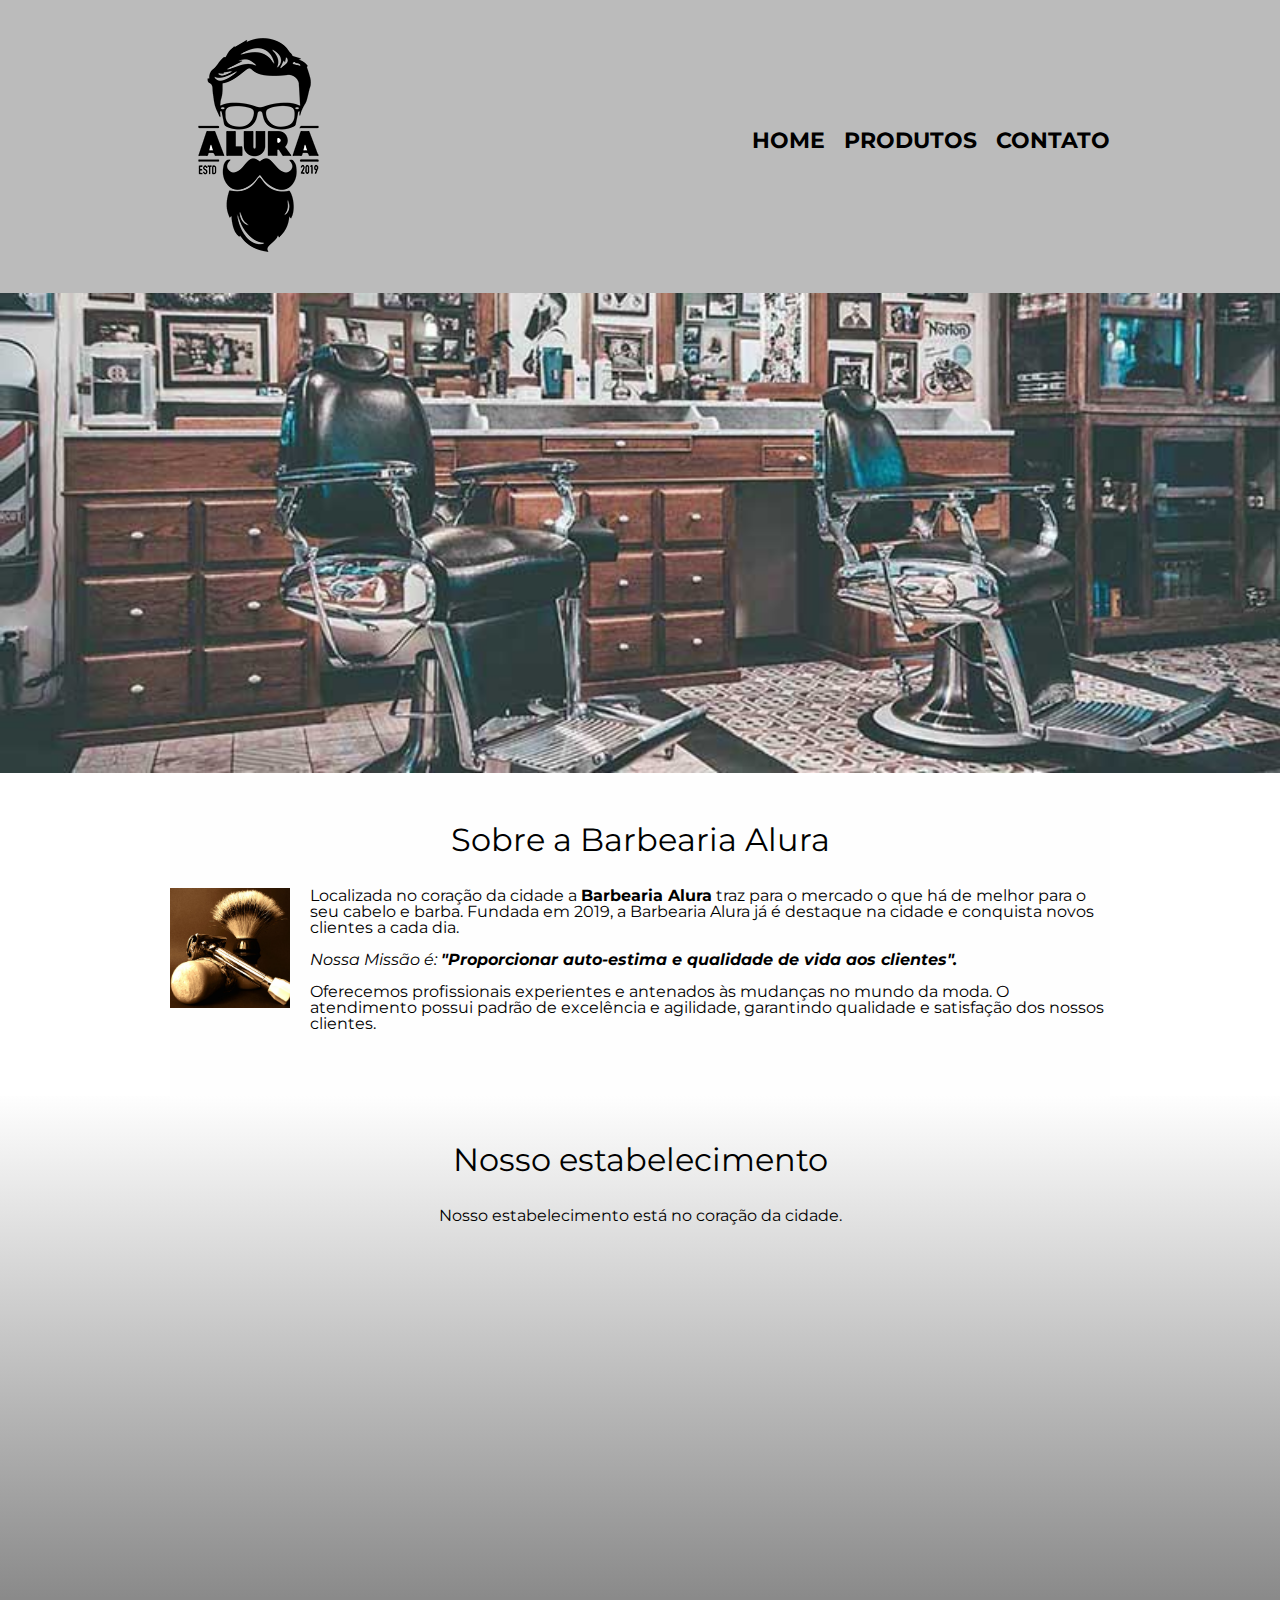
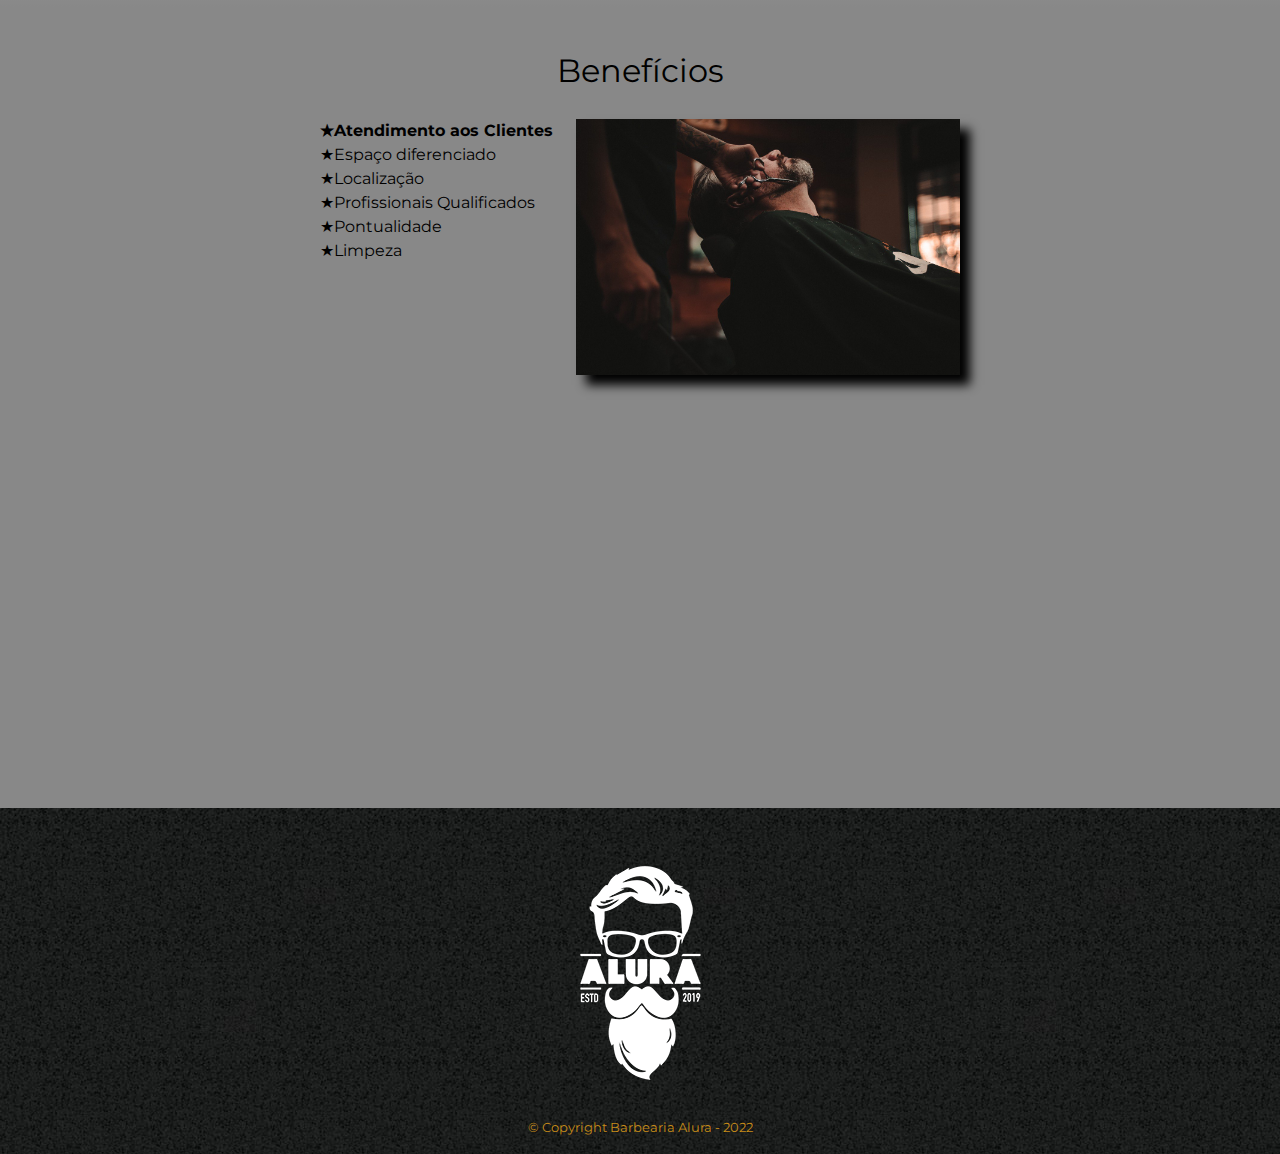
<file: index.html>
<!DOCTYPE html>
<html lang="pt-br">
    <head>
        <meta charset="UTF-8">
        <meta name="viewport" content="width=device-width">
        <title>Home - Barbearia Alura</title>
        <link rel="stylesheet" href="reset.css">
        <link rel="stylesheet" href="style.css">
        <link href="https://fonts.googleapis.com/css?family=Montserrat&display=swap" rel="stylesheet">
    </head>    
    <body>
        <header>
            <div class="caixa">
                <h1><img src="logo.png"></h1>
                <nav>
                    <ul>    
                        <li><a href="index.html">Home</a></li>
                        <li><a href="produtos.html">Produtos</a></li>
                        <li><a href="contato.html">Contato</a></li>
                    </ul>
                </nav>
            </div>
        </header>    
        <img class="banner"src="banner.jpg">
        <main>
            <section class="principal">
                <h2 class="titulo-principal">Sobre a Barbearia Alura</h2>
                <img class="utensilios" src="utensilios.jpg" alt="Utensilios de um barbeiro.">
                <p>Localizada no coração da cidade a <strong>Barbearia Alura</strong> traz para o mercado o que há de melhor para o seu cabelo e barba.
                    Fundada em 2019, a Barbearia Alura já é destaque na cidade e conquista novos clientes a cada dia.</p>

                <p id="missao"><em> Nossa Missão é: <strong>"Proporcionar auto-estima e qualidade de vida aos clientes".</strong></p></em>

                <p>Oferecemos profissionais experientes e antenados às mudanças no mundo da moda.
                    O atendimento possui padrão de excelência e agilidade, garantindo qualidade e satisfação dos nossos clientes.</p>
                </section>
                <section class="mapa">
                    <h3 class="titulo-principal">Nosso estabelecimento</h3>
                    <p>Nosso estabelecimento está no coração da cidade.</p>
                    <div class="mapa-conteudo">
                        <iframe src="https://www.google.com/maps/embed?pb=!1m18!1m12!1m3!1d228.45804451672453!2d-46.56945843624265!3d-23.62839627202741!2m3!1f0!2f0!3f0!3m2!1i1024!2i768!4f13.1!3m3!1m2!1s0x94ce5cc6789a3307%3A0xdfb7a6345a03749b!2sR.%20Amazonas%2C%201945%20-%20Centro%2C%20S%C3%A3o%20Caetano%20do%20Sul%20-%20SP%2C%2009540-203!5e0!3m2!1spt-BR!2sbr!4v1646242755296!5m2!1spt-BR!2sbr" 
                        width="100%" height="300" style="border:0;" allowfullscreen="" loading="lazy"></iframe>
                    </div>
                </section>

                <section class="beneficios">
                    <h3 class="titulo-principal">Benefícios</h3>
                
                <div class="conteudo-beneficios">
                    <ul class="lista-beneficios">
                        <li class="itens">Atendimento aos Clientes</li>
                        <li class="itens">Espaço diferenciado</li>
                        <li class="itens">Localização</li>
                        <li class="itens">Profissionais Qualificados</li>
                        <li class="itens">Pontualidade</li>
                        <li class="itens">Limpeza</li>
                    </ul><img src="beneficios.jpg" class=" imagem-beneficios">
                </div>
            
                <div class="video">
                    <iframe width="100%" height="315" src=
                    "https://www.youtube.com/embed/wcVVXUV0YUY" 
                    title="YouTube video player" frameborder="0" 
                    allow="accelerometer; autoplay; clipboard-write; encrypted-media; gyroscope; picture-in-picture" allowfullscreen>
                    </iframe>
                </div>
            </section>
        </main>
        <footer>
            <img src="logo-branco.png">
            <p class="copyright">&copy; Copyright Barbearia Alura - 2022</p>
        </footer>
    </body>
</html>
</file>
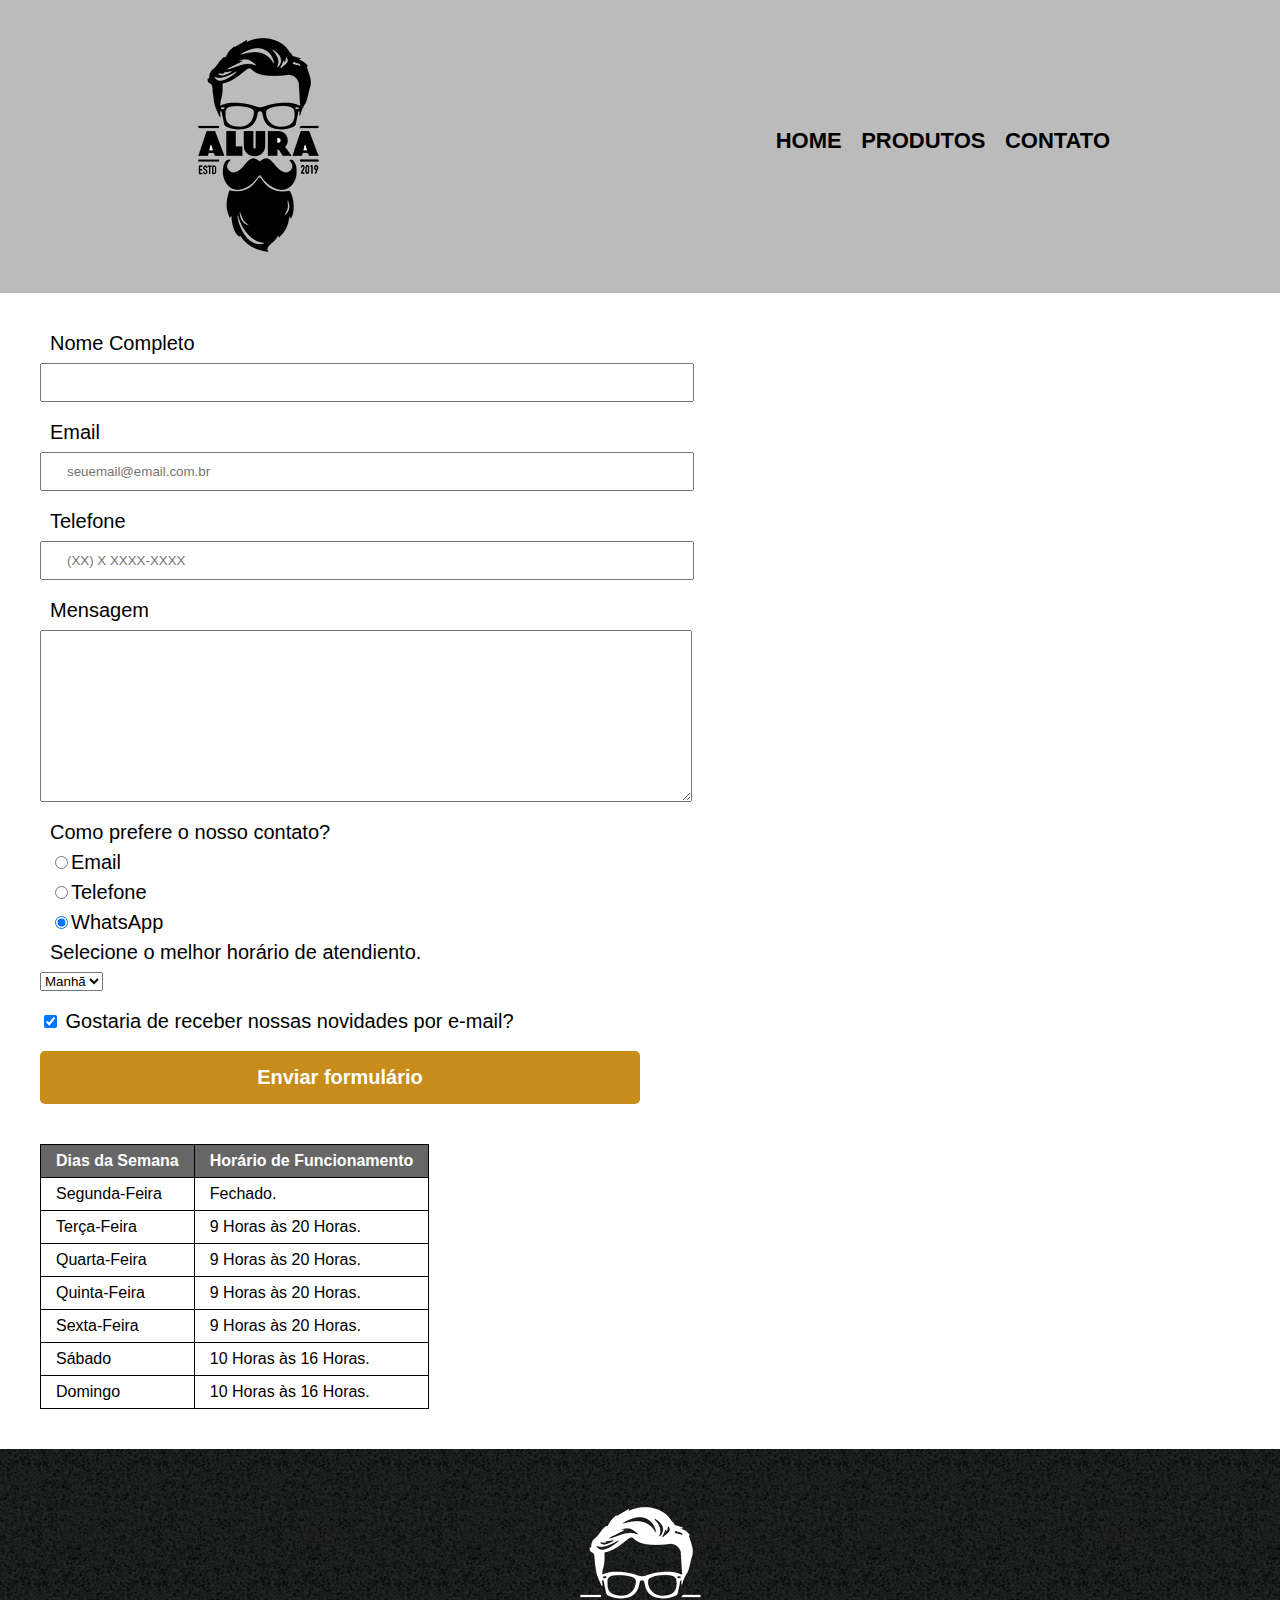
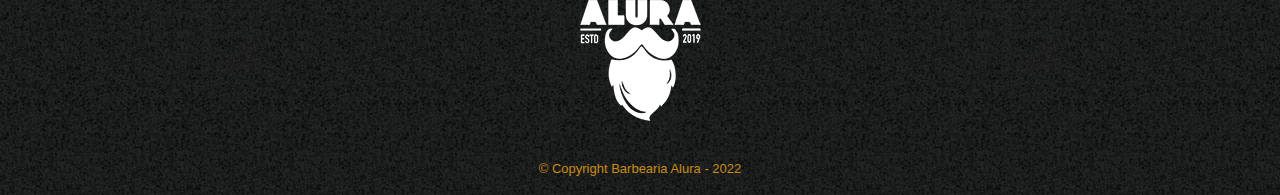
<file: contato.html>
<!DOCTYPE html>
<html>
    <head>
        <meta charset="UTF-8">
        <title>Contato - Barbearia Alura</title>
        <link rel="stylesheet" href="reset.css">
        <link rel="stylesheet" href="style.css">
    </head>
    <body>
        <header>
            <div class="caixa">
                <h1><img src="logo.png" alt="Logo da Barbearia Alura"></h1>
                <nav>
                    <ul>    
                        <li><a href="index.html">Home</a></li>
                        <li><a href="produtos.html">Produtos</a></li>
                        <li><a href="contato.html">Contato</a></li>
                    </ul>
                </nav>
            </div>
        </header>
        <main>
            <form>
                <label for="nomeCompleto">Nome Completo</label>
                <input type="text" id="nomeCompleto" class="input-padrao" required>

                <label for="email">Email</label>
                <input type="text" id="email" class="input-padrao"required placeholder="seuemail@email.com.br">

                <label for="telefone">Telefone</label>
                <input type="text" id="telefone" class="input-padrao"required placeholder="(XX) X XXXX-XXXX">
                
                <label for="mensagem">Mensagem</label>
                <textarea cols="90" rows="10" id="mensagem" class="input-padrao"required></textarea>
                
                <fieldset>
                    <legend>Como prefere o nosso contato?</legend>
                    <label for="radio-email"><input type="radio" name="contato" 
                        value="email"id="radio-email">Email</label>
                    
                    <label for="radio-telefone"><input type="radio" name="contato" 
                        value="telefone"id="radio-telefone">Telefone</label>
                    
                    <label for="radio-whatsapp"><input type="radio" name="contato" 
                        value="whatsapp"id="radio-whatsapp" checked>WhatsApp</label>
                </fieldset>
                <fieldset>
                    <legend>Selecione o melhor horário de atendiento.</legend>
                    <select>
                        <option>Manhã</option>
                        <option>Tarde</option>
                        <option>Noite</option>
                    </select>
                </fieldset>
                
                <label class="checkbox"><input type="checkbox"checked> Gostaria de receber nossas novidades por e-mail?</label>
                
                <input type="submit" value="Enviar formulário" class="enviar">

            </form>
            <table>
                <thead>
                    <tr>
                        <th>Dias da Semana</th>
                        <th>Horário de Funcionamento</th>
                    </tr>
                </thead>
                <body>
                    <tr>
                        <td>Segunda-Feira</td>
                        <td>Fechado.</td>
                    </tr>
                    <tr>
                        <td>Terça-Feira</td>
                        <td>9 Horas às 20 Horas.</td>
                    </tr>
                    <tr>
                        <td>Quarta-Feira</td>
                        <td>9 Horas às 20 Horas.</td>
                    </tr>
                    <tr>
                        <td>Quinta-Feira</td>
                        <td>9 Horas às 20 Horas.</td>
                    </tr>
                    <tr>
                        <td>Sexta-Feira</td>
                        <td>9 Horas às 20 Horas.</td>
                    </tr>
                    <tr>
                        <td>Sábado</td>
                        <td>10 Horas às 16 Horas.</td>
                    </tr>
                    <tr>
                        <td>Domingo</td>
                        <td>10 Horas às 16 Horas.</td>
                    </tr>
                </body>
            </table>
        </main>
        <footer>
            <img src="logo-branco.png" alt="Logo da Barbearia Alura">
            <p class="copyright">&copy; Copyright Barbearia Alura - 2022</p>
        </footer>
    </body>
</html>
</file>
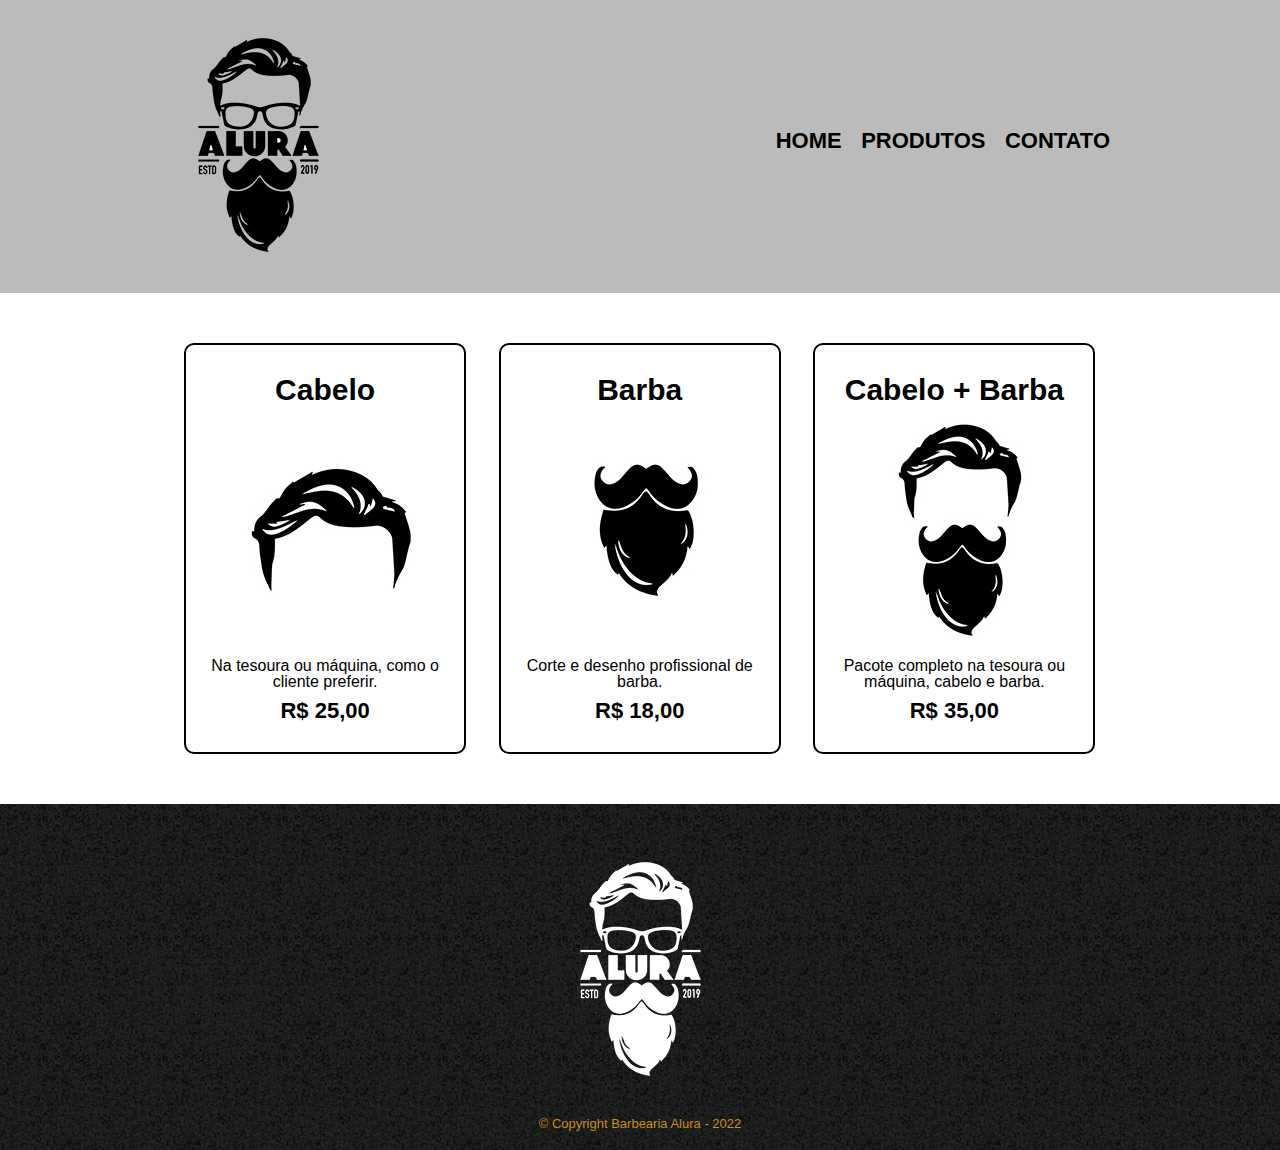
<file: produtos.html>
<!DOCTYPE html>
<html>
    <head>
        <meta charset="UTF-8">
        <title>Produtos - Barbearia Alura</title>
        <link rel="stylesheet" href="reset.css">
        <link rel="stylesheet" href="style.css">
    </head>
    <body>
        <header>
            <div class="caixa">
                <h1><img src="logo.png"></h1>
                <nav>
                    <ul>    
                        <li><a href="index.html">Home</a></li>
                        <li><a href="produtos.html">Produtos</a></li>
                        <li><a href="contato.html">Contato</a></li>
                    </ul>
                </nav>
            </div>
        </header>

        <main>
            <ul class="produtos">
                <li>
                    <h2>Cabelo</h2>
                    <img src="cabelo.jpg">
                    <p class="produto-descricao">Na tesoura ou máquina, como o cliente preferir.</p>
                    <p class="produto-preco">R$ 25,00</p>
                </li>
                <li>
                    <h2>Barba</h2>
                    <img src="barba.jpg">
                    <p class="produto-descricao">Corte e desenho profissional de barba.</p>
                    <p class="produto-preco">R$ 18,00</p>
                </li>
                <li>
                    <h2>Cabelo + Barba</h2>
                    <img src="cabelo+barba.jpg">
                    <p class="produto-descricao">Pacote completo na tesoura ou máquina, cabelo e barba.</p>
                    <p class="produto-preco">R$ 35,00</p>
                </li>
            </ul>
        </main>

        <footer>
            <img src="logo-branco.png">
            <p class="copyright">&copy; Copyright Barbearia Alura - 2022</p>
        </footer>
    </body>
</html>
</file>
<file: style.css>
body{
    font-family: 'montserrat', sans-serif;
}

header{
    background: #BBBBBB;
    padding: 20px 0;
}
.caixa{
    position: relative;
    width: 940px;
    margin: 0 auto;
}
nav{
    position: absolute;
    top: 110px;
    right: 0;
}
nav li{
    display: inline;
    margin: 0 0 0 15px;
}
nav a{
    text-transform: uppercase;
    color: #000000;
    font-weight: bold;
    font-size: 22px;
    text-decoration: none;
}
nav a:hover{
    color: #C78C19
}
.produtos{
    width: 940px;
    margin: 0 auto;
    padding: 50px 0;
}
    
.produtos li{
    display: inline-block;
    text-align: center;
    width: 30%;
    vertical-align: top;
    margin:  0 1.5%;
    padding: 30px 20px;
    box-sizing: border-box;
    border: 2px solid #000000;
    border-radius: 10px;
}
.produtos li:hover{
    border-color: #C78C19;
    
}
.produtos li:active{
    border-color: #088C19;
}
.produtos li:hover h2{
    font-size: 34px;
}
.produtos h2{
    font-size: 30px;
    font-weight: bold;
}
.protuto-descricao{
    font-size: 22px;
    font-weight: bold;
}
.produto-preco{
    font-size: 22px;
    font-weight: bold;
    margin-top: 10px;
}
footer{
    text-align: center;
    background: url("bg.jpg");
    padding: 40px 0 0;
}
.copyright{
    color:#C78C19;
    font-size: 13px;
    padding: 20px 0;
}
form{
    margin: 40px 40px;
}
form label, form legend{
    display:block;
    font-size: 20px;
    margin: 0 10px 10px;
}
.input-padrao{
    display: block;
    margin: 0 0 20px;
    padding: 10px 25px;
    width: 50%;
}
.checkbox{
    margin: 20px 0;
}
.enviar{
    width: 50%;
    padding: 15px 0;
    background: #C78C19;
    color: #FFFFFF;
    font-weight: bold;
    font-size: 20px;
    border: none;
    border-radius: 5px;
    transition: 0.5s all;
    cursor: pointer;
}
.enviar:hover{
    background: rgb(98, 184, 0);
    transform: scale(1.1);
}
table{
    margin: 20px 40px 40px;
}
thead{
    background: #666666;
    color: white;
    font-weight: bold;
}
td, th{
    border: 1px solid black;
    padding: 8px 15px;
}
/* css da pagina inicial */
.banner{
    width: 100%;
}
.titulo-principal{
    text-align: center;
    font-size: 2em;
    margin: 0 0 1em;
    clear: left;
}
.principal{
    padding: 3em 0;
    background: #FEFEFE;
    width: 940px;
    margin: 0 auto;
}
.principal p {
    margin: 0 0 1em;
}
.principal strong{
    font-weight: bold;
}
.principal em{
    font-style: italic;
}
.utensilios{
    width: 120px;
    float: left;
    margin: 0 20px 20px 0;
}
.mapa{
    padding:3em 0;
    background: linear-gradient(#FEFEFE, #888888);
}
.mapa-conteudo{
    width: 940px;
    margin: 0 auto;
}
.mapa p{
    margin:0 0 2em;
    text-align: center;
}
.beneficios{
    padding: 3em 0;
    background: #888888;
}
.conteudo-beneficios{
    width: 640px;
    margin: 0 auto;
}
.lista-beneficios{
    width: 40%;
    display: inline-block;
    vertical-align: top;
}
.itens{
    line-height: 1.5;
}
.itens:first-child{
    font-weight: bold;
}
.itens:before{
    content:"★";
}
.imagem-beneficios{
    width: 60%;
    box-shadow: 10px 10px 10px 0 #000000;
}

.video{
    width: 560px;
    margin: 2em auto;
}
@media screen and(max-width: 480px){
    .caixa, 
    .principal, 
    .conteudo-beneficios, 
    .mapa-conteudo,
    .video{
        width: auto;
    }
    h1{
        text-align: center;
    }
    nav{
        position: static;
    }
    .lista-beneficios, .imagem-beneficios{
        width: 100%;
    }
    
}
</file>
